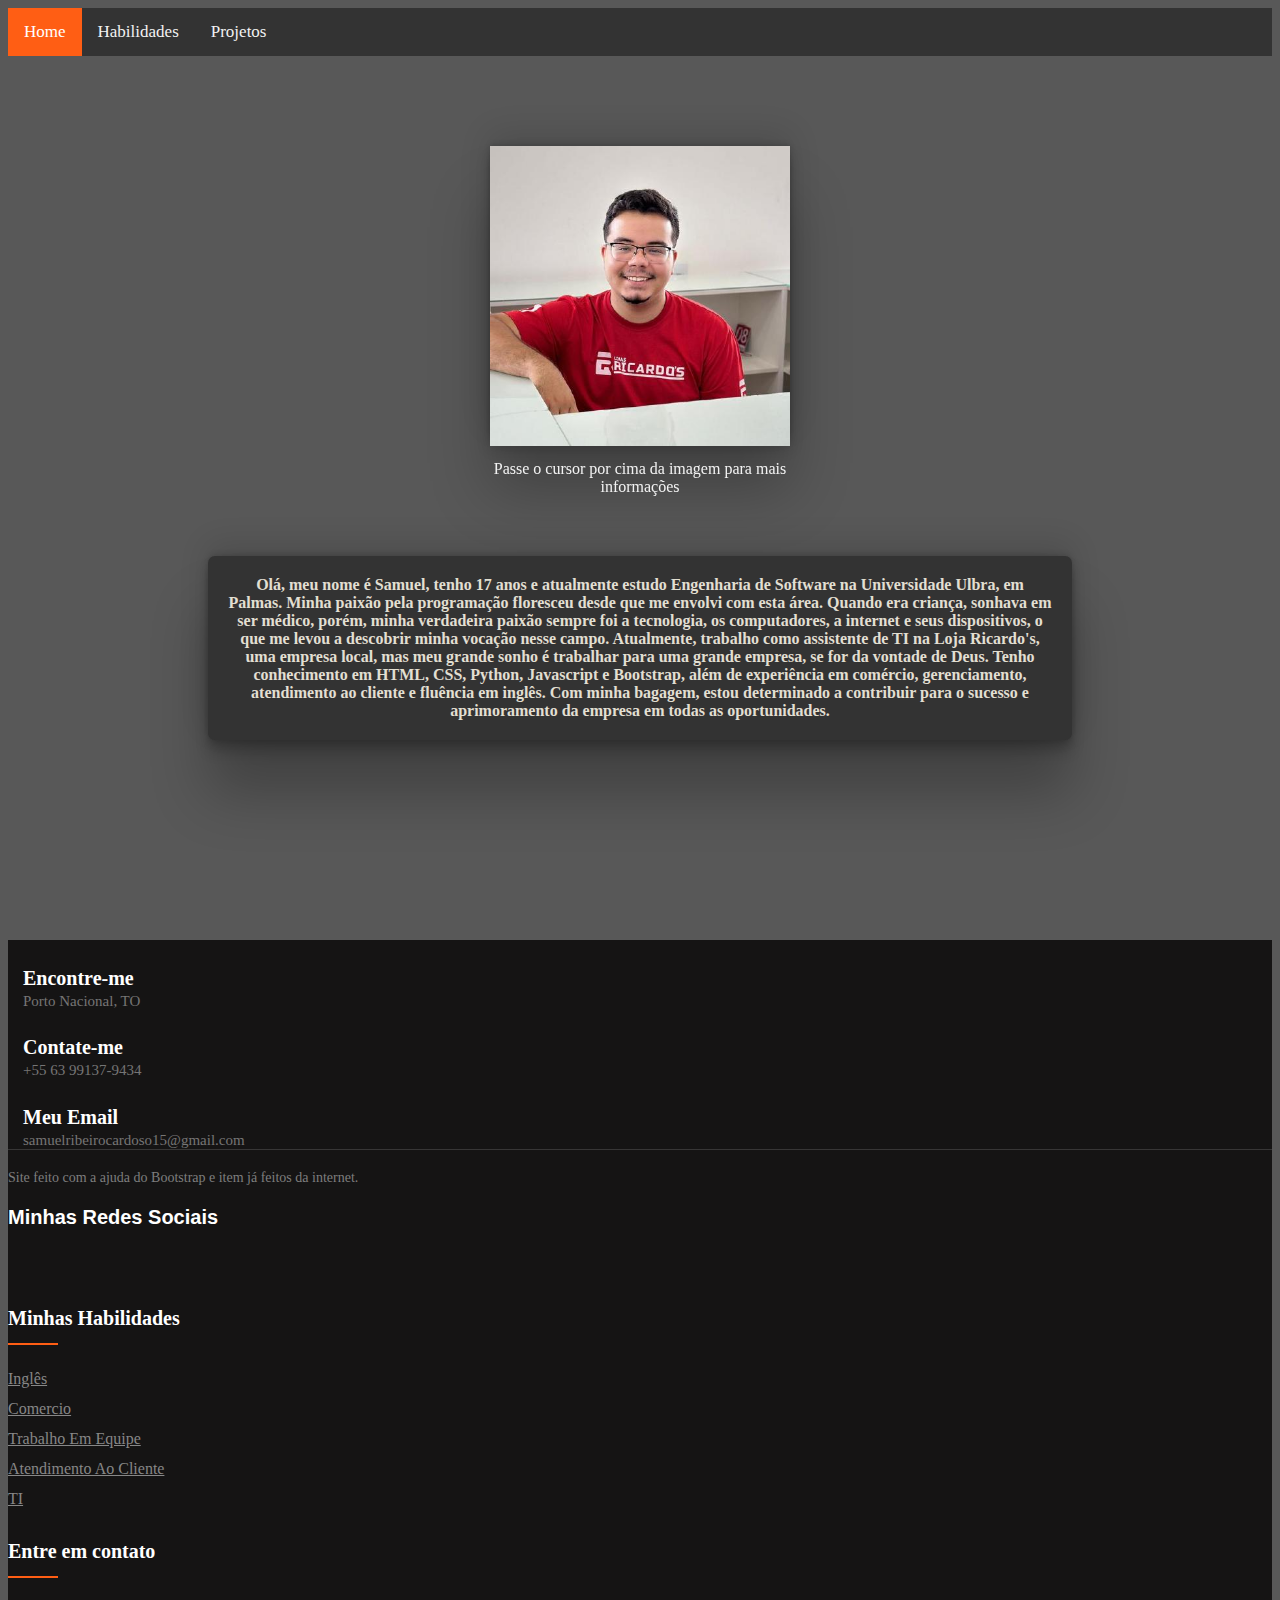
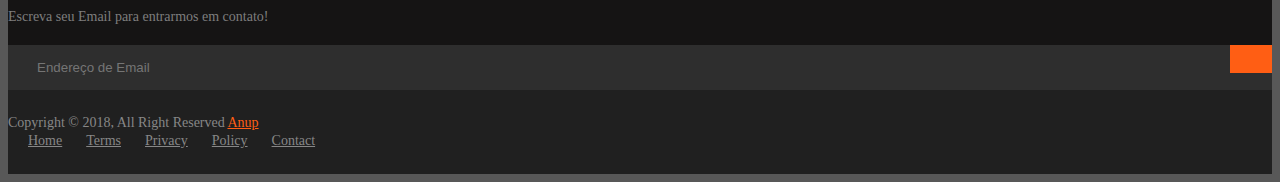
<file: index.html>
<!doctype html>
<html lang="en">
  <head>
    <meta charset="utf-8">
    <link rel="shortcut icon" type="x-icon" href="imgs/Femfoyou-Angry-Birds-Angry-bird-red.1024-removebg-preview.png">
    <meta name="viewport" content="width=device-width, initial-scale=1">
    <title>Portifólio de Samuel Ribeiro Cardoso</title>
    <link rel="stylesheet" href="css/stylesHome.css">
    <link href="https://cdn.jsdelivr.net/npm/bootstrap@5.3.2/dist/css/bootstrap.min.css" rel="stylesheet" integrity="sha384-T3c6CoIi6uLrA9TneNEoa7RxnatzjcDSCmG1MXxSR1GAsXEV/Dwwykc2MPK8M2HN" crossorigin="anonymous">
    <link rel="stylesheet" href="https://cdnjs.cloudflare.com/ajax/libs/font-awesome/6.4.2/css/all.min.css" integrity="sha512-z3gLpd7yknf1YoNbCzqRKc4qyor8gaKU1qmn+CShxbuBusANI9QpRohGBreCFkKxLhei6S9CQXFEbbKuqLg0DA==" crossorigin="anonymous" referrerpolicy="no-referrer" />
  </head>
  <body>

    <div class="topnav">
        <a class="active" href="index.html">Home</a>
        <a href="habilidades.html">Habilidades</a>
        <a href="projetos.html">Projetos</a>
    </div>

    <div class="foto-de-perfil">

        <div class="flip-card">
            <div class="flip-card-inner">
              <div class="flip-card-front">
                <img src="imgs/143662788.jpeg" alt="Foto do Programador" style="width:300px;height:300px;" class="foto-minha">
                <p class="texto-embaixo-da-foto">Passe o cursor por cima da imagem para mais informações</p>
              </div>
              <div class="flip-card-back">
                <h1>Samuel Ribeiro Cardoso</h1>
                <p class="in-text">Programador</p>
                <p class="in-text">17 anos, 1.70 cm</p>
              </div>
            </div>
        </div>
    </div>
    
    <div class="texto-expositivo">

        <h4 class="texto">Olá, meu nome é Samuel, tenho 17 anos e atualmente estudo Engenharia de Software na Universidade Ulbra, em Palmas. Minha paixão pela programação floresceu desde que me envolvi com esta área. Quando era criança, sonhava em ser médico, porém, minha verdadeira paixão sempre foi a tecnologia, os computadores, a internet e seus dispositivos, o que me levou a descobrir minha vocação nesse campo. Atualmente, trabalho como assistente de TI na Loja Ricardo's, uma empresa local, mas meu grande sonho é trabalhar para uma grande empresa, se for da vontade de Deus. Tenho conhecimento em HTML, CSS, Python, Javascript e Bootstrap, além de experiência em comércio, gerenciamento, atendimento ao cliente e fluência em inglês. Com minha bagagem, estou determinado a contribuir para o sucesso e aprimoramento da empresa em todas as oportunidades.</h4>

    </div>

    <footer class="footer-section">
        <div class="container">
            <div class="footer-cta pt-5 pb-5">
                <div class="row">
                    <div class="col-xl-4 col-md-4 mb-30">
                        <div class="single-cta">
                            <i class="fas fa-map-marker-alt"></i>
                            <div class="cta-text">
                                <h4>Encontre-me</h4>
                                <span>Porto Nacional, TO</span>
                            </div>
                        </div>
                    </div>
                    <div class="col-xl-4 col-md-4 mb-30">
                        <div class="single-cta">
                            <i class="fas fa-phone"></i>
                            <div class="cta-text">
                                <h4>Contate-me</h4>
                                <span>+55 63 99137-9434</span>
                            </div>
                        </div>
                    </div>
                    <div class="col-xl-4 col-md-4 mb-30">
                        <div class="single-cta">
                            <i class="far fa-envelope-open"></i>
                            <div class="cta-text">
                                <h4>Meu Email</h4>
                                <span>samuelribeirocardoso15@gmail.com</span>
                            </div>
                        </div>
                    </div>
                </div>
            </div>
            <div class="footer-content pt-5 pb-5">
                <div class="row">
                    <div class="col-xl-4 col-lg-4 mb-50">
                        <div class="footer-widget">
                            <div class="footer-text">
                                <p>Site feito com a ajuda do Bootstrap e item já feitos da internet.</p>
                            </div>
                            <div class="footer-social-icon">
                                <span>Minhas Redes Sociais</span>
                                <a href="https://www.linkedin.com/in/samuel-ribeiro-cardoso-77518b291?utm_source=share&utm_campaign=share_via&utm_content=profile&utm_medium=ios_app" target="_blank"><i class="fa-brands fa-linkedin fa-2xl"></i></a>
                                <a href="https://github.com/S4MU3LDemolidor" target="_blank"><i class="fa-brands fa-github fa-2xl"></i></a>
                                <a href="https://instagram.com/samuelinho123?igshid=aTduMGR2YTY1aWpz&utm_source=qr" target="_blank"><i class="fa-brands fa-square-instagram fa-2xl"></i></a>
                            </div>
                        </div>
                    </div>
                    <div class="col-xl-4 col-lg-4 col-md-6 mb-30">
                        <div class="footer-widget">
                            <div class="footer-widget-heading">
                                <h3>Minhas Habilidades</h3>
                            </div>
                            <ul>
                                <li><a href="https://pt.wikipedia.org/wiki/L%C3%ADngua_inglesa" target=”_blank”>Inglês</a></li>
                                <li><a href="https://brasilescola.uol.com.br/economia/comercio.htm" target=”_blank”>Comercio</a></li>
                                <li><a href="https://sambatech.com/blog/insights/trabalho-em-equipe/" target=”_blank”>Trabalho em equipe</a></li>
                                <li><a href="https://www.salesforce.com/br/atendimento-ao-cliente/" target=”_blank”>Atendimento ao cliente</a></li>
                                <li><a href="https://www.penso.com.br/o-que-e-ti-entenda-tudo-sobre-o-assunto/" target=”_blank”>TI</a></li>
                            </ul>
                        </div>
                    </div>
                    <div class="col-xl-4 col-lg-4 col-md-6 mb-50">
                        <div class="footer-widget">
                            <div class="footer-widget-heading">
                                <h3>Entre em contato</h3>
                            </div>
                            <div class="footer-text mb-25">
                                <p>Escreva seu Email para entrarmos em contato!</p>
                            </div>
                            <div class="subscribe-form">
                                <form action="#">
                                    <input type="text" placeholder="Endereço de Email">
                                    <button><i class="fab fa-telegram-plane"></i></button>
                                </form>
                            </div>
                        </div>
                    </div>
                </div>
            </div>
        </div>
        <div class="copyright-area">
            <div class="container">
                <div class="row">
                    <div class="col-xl-6 col-lg-6 text-center text-lg-left">
                        <div class="copyright-text">
                            <p>Copyright &copy; 2018, All Right Reserved <a href="https://codepen.io/anupkumar92/">Anup</a></p>
                        </div>
                    </div>
                    <div class="col-xl-6 col-lg-6 d-none d-lg-block text-right">
                        <div class="footer-menu">
                            <ul>
                                <li><a href="#">Home</a></li>
                                <li><a href="#">Terms</a></li>
                                <li><a href="#">Privacy</a></li>
                                <li><a href="#">Policy</a></li>
                                <li><a href="#">Contact</a></li>
                            </ul>
                        </div>
                    </div>
                </div>
            </div>
        </div>
    </footer>
    
    <script src="https://cdn.jsdelivr.net/npm/bootstrap@5.3.2/dist/js/bootstrap.bundle.min.js" integrity="sha384-C6RzsynM9kWDrMNeT87bh95OGNyZPhcTNXj1NW7RuBCsyN/o0jlpcV8Qyq46cDfL" crossorigin="anonymous"></script>

  </body>
</html>
</file>
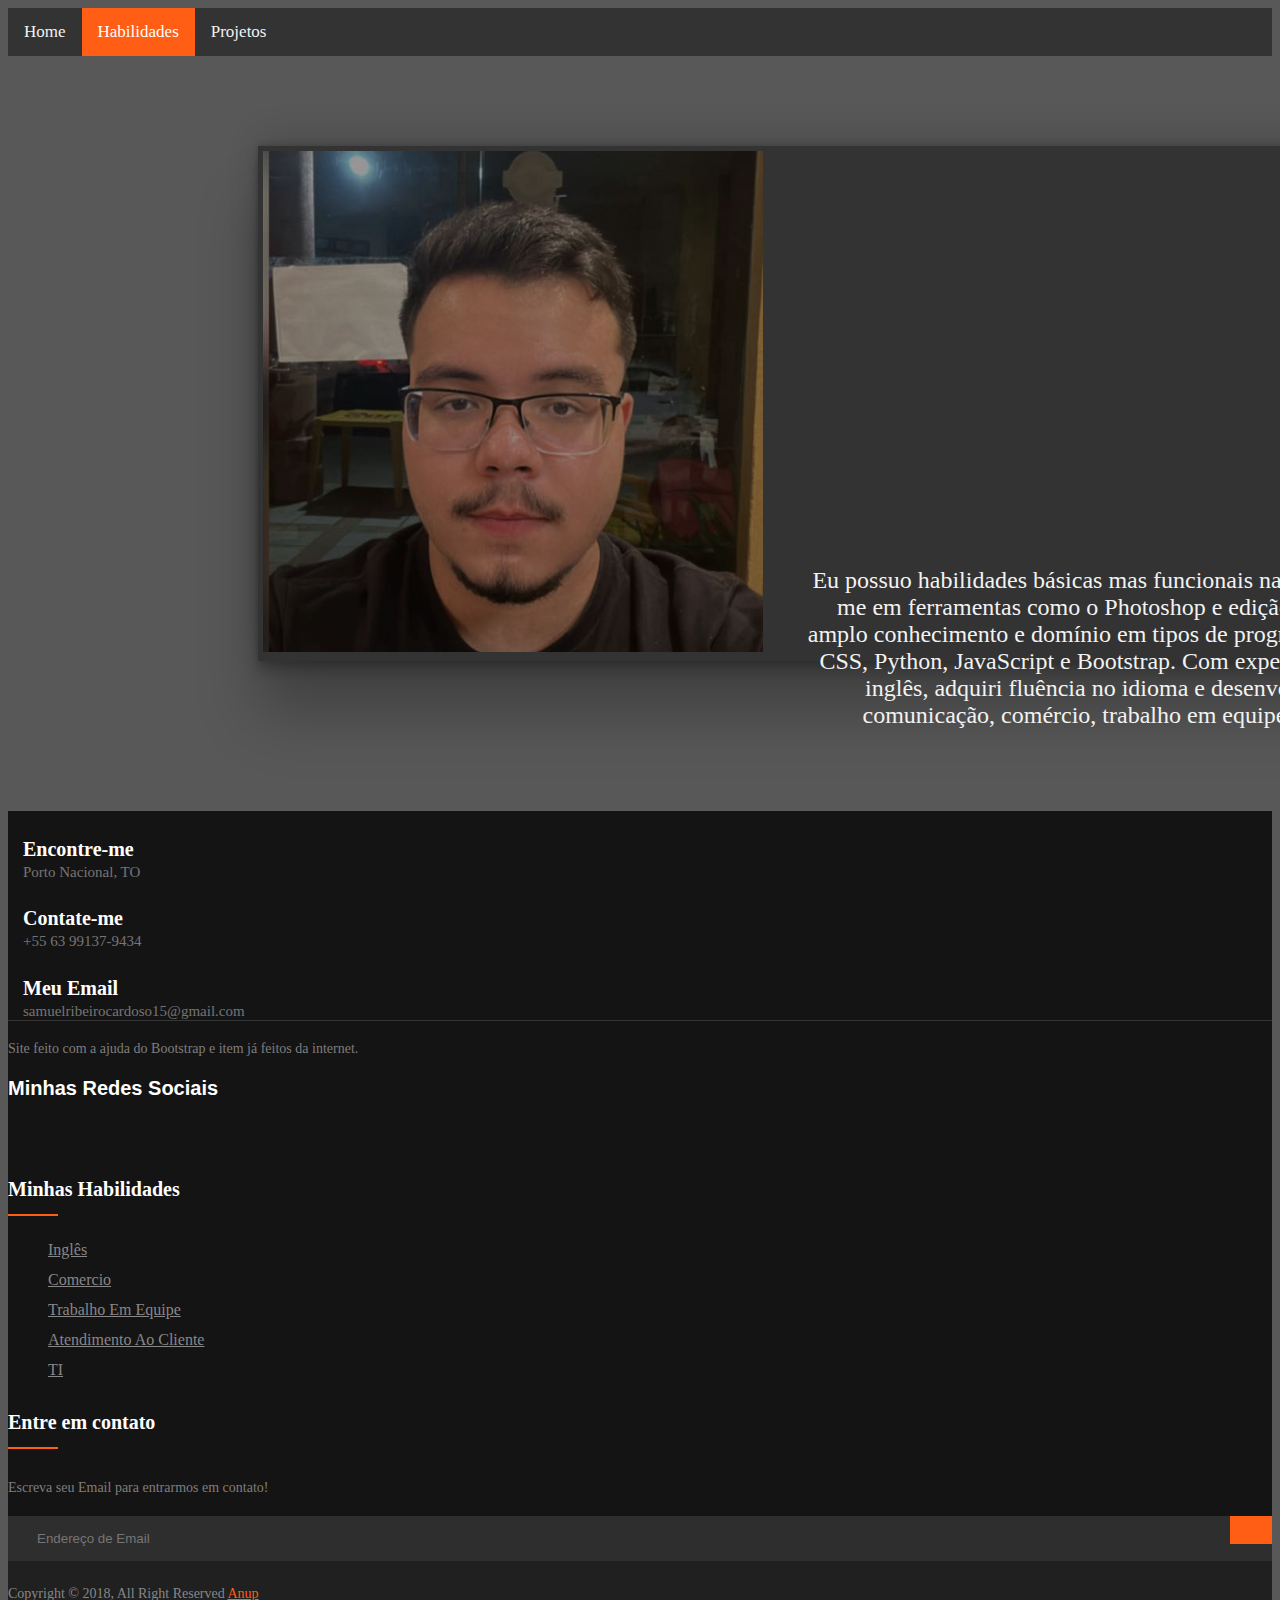
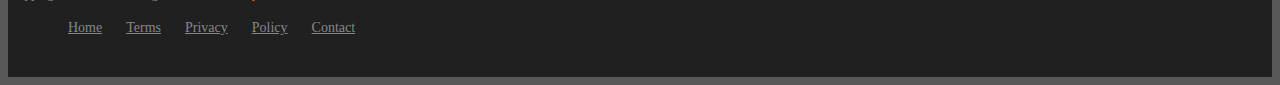
<file: habilidades.html>
<!doctype html>
<html lang="en">
  <head>
    <meta charset="utf-8">
    <link rel="shortcut icon" type="x-icon" href="imgs/Femfoyou-Angry-Birds-Angry-bird-red.1024-removebg-preview.png">
    <meta name="viewport" content="width=device-width, initial-scale=1">
    <title>Portifólio de Samuel Ribeiro Cardoso</title>
    <link rel="stylesheet" href="css/stylesHabilidades.css">
    <link href="https://cdn.jsdelivr.net/npm/bootstrap@5.3.2/dist/css/bootstrap.min.css" rel="stylesheet" integrity="sha384-T3c6CoIi6uLrA9TneNEoa7RxnatzjcDSCmG1MXxSR1GAsXEV/Dwwykc2MPK8M2HN" crossorigin="anonymous">
    <link rel="stylesheet" href="https://cdnjs.cloudflare.com/ajax/libs/font-awesome/6.4.2/css/all.min.css" integrity="sha512-z3gLpd7yknf1YoNbCzqRKc4qyor8gaKU1qmn+CShxbuBusANI9QpRohGBreCFkKxLhei6S9CQXFEbbKuqLg0DA==" crossorigin="anonymous" referrerpolicy="no-referrer" />
  </head>
  <body>

    <div class="topnav">
        <a href="index.html">Home</a>
        <a class="active" href="habilidades.html">Habilidades</a>
        <a href="projetos.html">Projetos</a>
    </div>

    <div class="caixa-foto">

        <img class="foto-prog" src="imgs/394106621_1392484141477275_1236601719340721739_n.jpg" alt="foto do Programador">
        <p class="text-prog">Eu possuo habilidades básicas mas funcionais na área computacional, destacando-me em ferramentas como o Photoshop e edição de vídeo. Além disso, possuo amplo conhecimento e domínio em tipos de programação essenciais, como HTML, CSS, Python, JavaScript e Bootstrap. Com experiência prévia como professor de inglês, adquiri fluência no idioma e desenvolvi habilidades valiosas em comunicação, comércio, trabalho em equipe e compreensão econômica.</p>

    </div>

    <footer class="footer-section">
        <div class="container">
            <div class="footer-cta pt-5 pb-5">
                <div class="row">
                    <div class="col-xl-4 col-md-4 mb-30">
                        <div class="single-cta">
                            <i class="fas fa-map-marker-alt"></i>
                            <div class="cta-text">
                                <h4>Encontre-me</h4>
                                <span>Porto Nacional, TO</span>
                            </div>
                        </div>
                    </div>
                    <div class="col-xl-4 col-md-4 mb-30">
                        <div class="single-cta">
                            <i class="fas fa-phone"></i>
                            <div class="cta-text">
                                <h4>Contate-me</h4>
                                <span>+55 63 99137-9434</span>
                            </div>
                        </div>
                    </div>
                    <div class="col-xl-4 col-md-4 mb-30">
                        <div class="single-cta">
                            <i class="far fa-envelope-open"></i>
                            <div class="cta-text">
                                <h4>Meu Email</h4>
                                <span>samuelribeirocardoso15@gmail.com</span>
                            </div>
                        </div>
                    </div>
                </div>
            </div>
            <div class="footer-content pt-5 pb-5">
                <div class="row">
                    <div class="col-xl-4 col-lg-4 mb-50">
                        <div class="footer-widget">
                            <div class="footer-text">
                                <p>Site feito com a ajuda do Bootstrap e item já feitos da internet.</p>
                            </div>
                            <div class="footer-social-icon">
                                <span>Minhas Redes Sociais</span>
                                <a href="https://www.linkedin.com/in/samuel-ribeiro-cardoso-77518b291?utm_source=share&utm_campaign=share_via&utm_content=profile&utm_medium=ios_app" target="_blank"><i class="fa-brands fa-linkedin fa-2xl"></i></a>
                                <a href="https://github.com/S4MU3LDemolidor" target="_blank"><i class="fa-brands fa-github fa-2xl"></i></a>
                                <a href="https://instagram.com/samuelinho123?igshid=aTduMGR2YTY1aWpz&utm_source=qr" target="_blank"><i class="fa-brands fa-square-instagram fa-2xl"></i></a>
                            </div>
                        </div>
                    </div>
                    <div class="col-xl-4 col-lg-4 col-md-6 mb-30">
                        <div class="footer-widget">
                            <div class="footer-widget-heading">
                                <h3>Minhas Habilidades</h3>
                            </div>
                            <ul>
                                <li><a href="https://pt.wikipedia.org/wiki/L%C3%ADngua_inglesa" target=”_blank”>Inglês</a></li>
                                <li><a href="https://brasilescola.uol.com.br/economia/comercio.htm" target=”_blank”>Comercio</a></li>
                                <li><a href="https://sambatech.com/blog/insights/trabalho-em-equipe/" target=”_blank”>Trabalho em equipe</a></li>
                                <li><a href="https://www.salesforce.com/br/atendimento-ao-cliente/" target=”_blank”>Atendimento ao cliente</a></li>
                                <li><a href="https://www.penso.com.br/o-que-e-ti-entenda-tudo-sobre-o-assunto/" target=”_blank”>TI</a></li>
                            </ul>
                        </div>
                    </div>
                    <div class="col-xl-4 col-lg-4 col-md-6 mb-50">
                        <div class="footer-widget">
                            <div class="footer-widget-heading">
                                <h3>Entre em contato</h3>
                            </div>
                            <div class="footer-text mb-25">
                                <p>Escreva seu Email para entrarmos em contato!</p>
                            </div>
                            <div class="subscribe-form">
                                <form action="#">
                                    <input type="text" placeholder="Endereço de Email">
                                    <button><i class="fab fa-telegram-plane"></i></button>
                                </form>
                            </div>
                        </div>
                    </div>
                </div>
            </div>
        </div>
        <div class="copyright-area">
            <div class="container">
                <div class="row">
                    <div class="col-xl-6 col-lg-6 text-center text-lg-left">
                        <div class="copyright-text">
                            <p>Copyright &copy; 2018, All Right Reserved <a href="https://codepen.io/anupkumar92/">Anup</a></p>
                        </div>
                    </div>
                    <div class="col-xl-6 col-lg-6 d-none d-lg-block text-right">
                        <div class="footer-menu">
                            <ul>
                                <li><a href="#">Home</a></li>
                                <li><a href="#">Terms</a></li>
                                <li><a href="#">Privacy</a></li>
                                <li><a href="#">Policy</a></li>
                                <li><a href="#">Contact</a></li>
                            </ul>
                        </div>
                    </div>
                </div>
            </div>
        </div>
    </footer>

  <body>
</html>
</file>
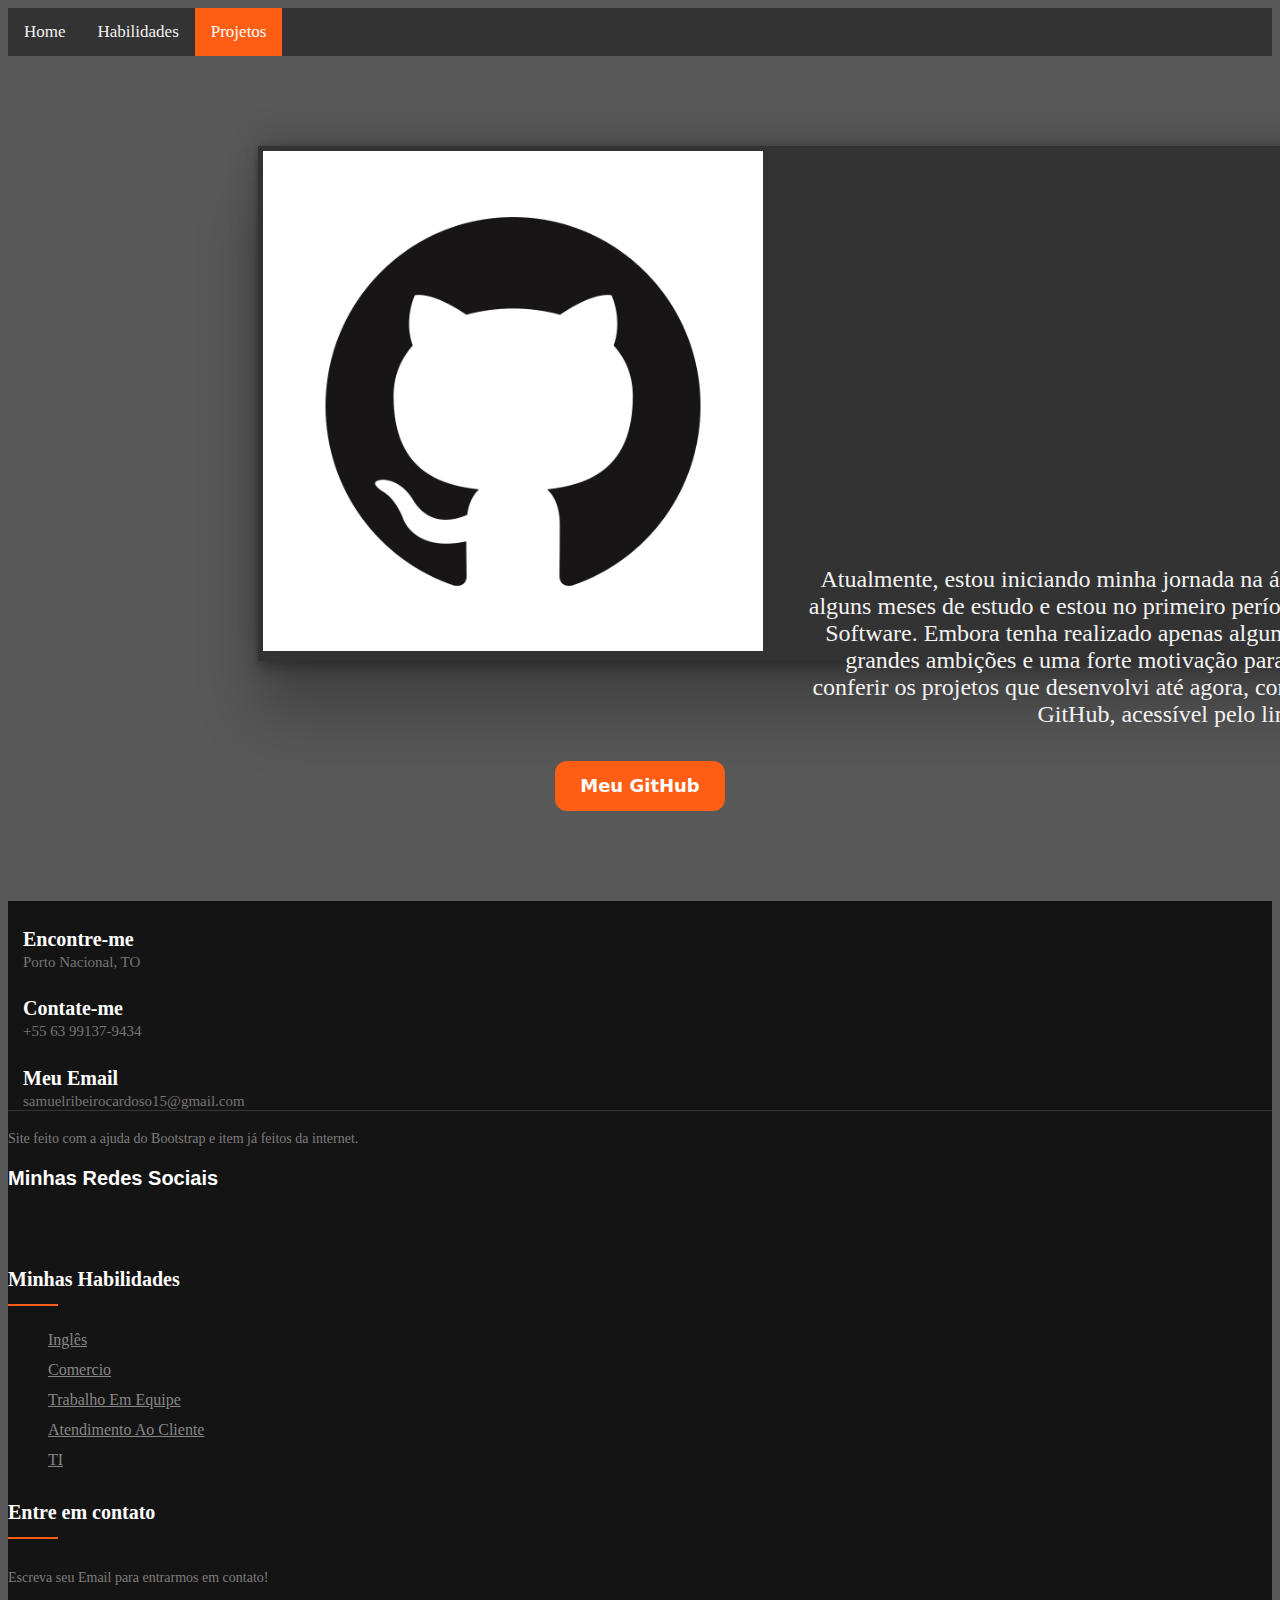
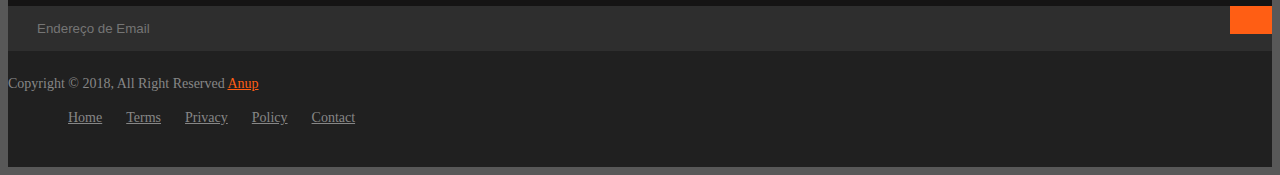
<file: projetos.html>
<!doctype html>
<html lang="en">
  <head>
    <meta charset="utf-8">
    <link rel="shortcut icon" type="x-icon" href="imgs/Femfoyou-Angry-Birds-Angry-bird-red.1024-removebg-preview.png">
    <meta name="viewport" content="width=device-width, initial-scale=1">
    <title>Portifólio de Samuel Ribeiro Cardoso</title>
    <link rel="stylesheet" href="css/stylesProjetos.css">
    <link href="https://cdn.jsdelivr.net/npm/bootstrap@5.3.2/dist/css/bootstrap.min.css" rel="stylesheet" integrity="sha384-T3c6CoIi6uLrA9TneNEoa7RxnatzjcDSCmG1MXxSR1GAsXEV/Dwwykc2MPK8M2HN" crossorigin="anonymous">
    <link rel="stylesheet" href="https://cdnjs.cloudflare.com/ajax/libs/font-awesome/6.4.2/css/all.min.css" integrity="sha512-z3gLpd7yknf1YoNbCzqRKc4qyor8gaKU1qmn+CShxbuBusANI9QpRohGBreCFkKxLhei6S9CQXFEbbKuqLg0DA==" crossorigin="anonymous" referrerpolicy="no-referrer" />
  </head>
  <body>

    <div class="topnav">
        <a href="index.html">Home</a>
        <a href="habilidades.html">Habilidades</a>
        <a class="active" href="projetos.html">Projetos</a>
    </div>

    <div class="caixa-foto">

        <img class="foto-prog" src="imgs/GitHub-Mark-ea2971cee799.png" alt="foto da plataforma GitHub">
        <p class="text-prog">Atualmente, estou iniciando minha jornada na área da programação, com apenas alguns meses de estudo e estou no primeiro período da faculdade de Engenharia de Software. Embora tenha realizado apenas alguns projetos até o momento, tenho grandes ambições e uma forte motivação para evoluir constantemente. Para conferir os projetos que desenvolvi até agora, convido você a visitar meu perfil no GitHub, acessível pelo link abaixo!</p>

    </div>

    <div class="gitButton">

        <a href="https://github.com/S4MU3LDemolidor" target="_blank">
            <button class="button-40" role="button">Meu GitHub</button>
        </a>

    </div>

    <footer class="footer-section">
        <div class="container">
            <div class="footer-cta pt-5 pb-5">
                <div class="row">
                    <div class="col-xl-4 col-md-4 mb-30">
                        <div class="single-cta">
                            <i class="fas fa-map-marker-alt"></i>
                            <div class="cta-text">
                                <h4>Encontre-me</h4>
                                <span>Porto Nacional, TO</span>
                            </div>
                        </div>
                    </div>
                    <div class="col-xl-4 col-md-4 mb-30">
                        <div class="single-cta">
                            <i class="fas fa-phone"></i>
                            <div class="cta-text">
                                <h4>Contate-me</h4>
                                <span>+55 63 99137-9434</span>
                            </div>
                        </div>
                    </div>
                    <div class="col-xl-4 col-md-4 mb-30">
                        <div class="single-cta">
                            <i class="far fa-envelope-open"></i>
                            <div class="cta-text">
                                <h4>Meu Email</h4>
                                <span>samuelribeirocardoso15@gmail.com</span>
                            </div>
                        </div>
                    </div>
                </div>
            </div>
            <div class="footer-content pt-5 pb-5">
                <div class="row">
                    <div class="col-xl-4 col-lg-4 mb-50">
                        <div class="footer-widget">
                            <div class="footer-text">
                                <p>Site feito com a ajuda do Bootstrap e item já feitos da internet.</p>
                            </div>
                            <div class="footer-social-icon">
                                <span>Minhas Redes Sociais</span>
                                <a href="https://www.linkedin.com/in/samuel-ribeiro-cardoso-77518b291?utm_source=share&utm_campaign=share_via&utm_content=profile&utm_medium=ios_app" target="_blank"><i class="fa-brands fa-linkedin fa-2xl"></i></a>
                                <a href="https://github.com/S4MU3LDemolidor" target="_blank"><i class="fa-brands fa-github fa-2xl"></i></a>
                                <a href="https://instagram.com/samuelinho123?igshid=aTduMGR2YTY1aWpz&utm_source=qr" target="_blank"><i class="fa-brands fa-square-instagram fa-2xl"></i></a>
                            </div>
                        </div>
                    </div>
                    <div class="col-xl-4 col-lg-4 col-md-6 mb-30">
                        <div class="footer-widget">
                            <div class="footer-widget-heading">
                                <h3>Minhas Habilidades</h3>
                            </div>
                            <ul>
                                <li><a href="https://pt.wikipedia.org/wiki/L%C3%ADngua_inglesa" target=”_blank”>Inglês</a></li>
                                <li><a href="https://brasilescola.uol.com.br/economia/comercio.htm" target=”_blank”>Comercio</a></li>
                                <li><a href="https://sambatech.com/blog/insights/trabalho-em-equipe/" target=”_blank”>Trabalho em equipe</a></li>
                                <li><a href="https://www.salesforce.com/br/atendimento-ao-cliente/" target=”_blank”>Atendimento ao cliente</a></li>
                                <li><a href="https://www.penso.com.br/o-que-e-ti-entenda-tudo-sobre-o-assunto/" target=”_blank”>TI</a></li>
                            </ul>
                        </div>
                    </div>
                    <div class="col-xl-4 col-lg-4 col-md-6 mb-50">
                        <div class="footer-widget">
                            <div class="footer-widget-heading">
                                <h3>Entre em contato</h3>
                            </div>
                            <div class="footer-text mb-25">
                                <p>Escreva seu Email para entrarmos em contato!</p>
                            </div>
                            <div class="subscribe-form">
                                <form action="#">
                                    <input type="text" placeholder="Endereço de Email">
                                    <button><i class="fab fa-telegram-plane"></i></button>
                                </form>
                            </div>
                        </div>
                    </div>
                </div>
            </div>
        </div>
        <div class="copyright-area">
            <div class="container">
                <div class="row">
                    <div class="col-xl-6 col-lg-6 text-center text-lg-left">
                        <div class="copyright-text">
                            <p>Copyright &copy; 2018, All Right Reserved <a href="https://codepen.io/anupkumar92/">Anup</a></p>
                        </div>
                    </div>
                    <div class="col-xl-6 col-lg-6 d-none d-lg-block text-right">
                        <div class="footer-menu">
                            <ul>
                                <li><a href="#">Home</a></li>
                                <li><a href="#">Terms</a></li>
                                <li><a href="#">Privacy</a></li>
                                <li><a href="#">Policy</a></li>
                                <li><a href="#">Contact</a></li>
                            </ul>
                        </div>
                    </div>
                </div>
            </div>
        </div>
    </footer>

  <body>
</html>
</file>
<file: css/stylesHome.css>
body {
    background: #585858 !important;
}

/* Add a black background color to the top navigation */
.topnav {
    background-color: #333;
    overflow: hidden;
  }
  
  /* Style the links inside the navigation bar */
  .topnav a {
    float: left;
    color: #f2f2f2;
    text-align: center;
    padding: 14px 16px;
    text-decoration: none;
    font-size: 17px;
  }
  
  /* Change the color of links on hover */
  .topnav a:hover {
    background-color: white;
    color: black;
  }
  
  /* Add a color to the active/current link */
  .topnav a.active {
    background-color: #ff5e14;
    color: white;
  }

  .foto-de-perfil {
    width: 300px;
    height: 290px;
    margin-left: auto;
    margin-right: auto;
    display: block;
    margin-top: 90px;
    background-color: #333;
    box-shadow: rgba(0, 0, 0, 0.25) 0px 54px 55px, rgba(0, 0, 0, 0.12) 0px -12px 30px, rgba(0, 0, 0, 0.12) 0px 4px 6px, rgba(0, 0, 0, 0.17) 0px 12px 13px, rgba(0, 0, 0, 0.09) 0px -3px 5px;
  }

    .texto-expositivo {
        margin-left: auto;
        margin-right: auto;
        text-align: center;
        margin-top: 120px;
        padding-left: 200px;
        padding-right: 200px;
    }
    .texto {
        color: #E2DFD2;
        background-color: #333;
        padding-left: 20px;
        padding-right: 20px;
        padding-top: 20px;
        padding-bottom: 20px;
        border-radius: 7px;
        margin-bottom: 200px;
        box-shadow: rgba(0, 0, 0, 0.25) 0px 54px 55px, rgba(0, 0, 0, 0.12) 0px -12px 30px, rgba(0, 0, 0, 0.12) 0px 4px 6px, rgba(0, 0, 0, 0.17) 0px 12px 13px, rgba(0, 0, 0, 0.09) 0px -3px 5px;
    }

    /* The flip card container - set the width and height to whatever you want. We have added the border property to demonstrate that the flip itself goes out of the box on hover (remove perspective if you don't want the 3D effect */
.flip-card {
    background-color: transparent;
    width: 300px;
    height: 200px;
    perspective: 1000px; /* Remove this if you don't want the 3D effect */
  }
  
  /* This container is needed to position the front and back side */
  .flip-card-inner {
    position: relative;
    width: 100%;
    height: 100%;
    text-align: center;
    transition: transform 0.8s;
    transform-style: preserve-3d;
  }
  
  /* Do an horizontal flip when you move the mouse over the flip box container */
  .flip-card:hover .flip-card-inner {
    transform: rotateY(180deg);
  }
  
  /* Position the front and back side */
  .flip-card-front, .flip-card-back {
    position: absolute;
    width: 100%;
    height: 100%;
    -webkit-backface-visibility: hidden; /* Safari */
    backface-visibility: hidden;
  }
  
  /* Style the front side (fallback if image is missing) */
  .flip-card-front {
    background-color: #bbb;
    color: black;
  }
  
  /* Style the back side */
  .flip-card-back {
    background-color: #ff5e14;
    color: white;
    transform: rotateY(180deg);
    height: 300px;
    width: 300px;
    text-align: center;
    padding-top: 60px;
  }

    .in-text {
        font-weight: bold;
    }

    ul {
        margin: 0px;
        padding: 0px;
    }
    .footer-section {
      background: #151414;
      position: relative;
    }
    .footer-cta {
      border-bottom: 1px solid #373636;
    }
    .single-cta i {
      color: #ff5e14;
      font-size: 30px;
      float: left;
      margin-top: 8px;
    }
    .cta-text {
      padding-left: 15px;
      display: inline-block;
    }
    .cta-text h4 {
      color: #fff;
      font-size: 20px;
      font-weight: 600;
      margin-bottom: 2px;
    }
    .cta-text span {
      color: #757575;
      font-size: 15px;
    }
    .footer-content {
      position: relative;
      z-index: 2;
    }
    .footer-pattern img {
      position: absolute;
      top: 0;
      left: 0;
      height: 330px;
      background-size: cover;
      background-position: 100% 100%;
    }
    .footer-text p {
      margin-bottom: 14px;
      font-size: 14px;
          color: #7e7e7e;
      line-height: 28px;
    }
    .footer-social-icon span {
      color: #fff;
      display: block;
      font-size: 20px;
      font-weight: 700;
      font-family: 'Poppins', sans-serif;
      margin-bottom: 20px;
    }
    .footer-social-icon a {
      color: #fff;
      font-size: 16px;
      margin-right: 15px;
    }
    .footer-social-icon i {
      height: 40px;
      width: 40px;
      text-align: center;
      line-height: 38px;
      border-radius: 50%;
    }
    .facebook-bg{
      background: #3B5998;
    }
    .twitter-bg{
      background: #55ACEE;
    }
    .google-bg{
      background: #DD4B39;
    }
    .footer-widget-heading h3 {
      color: #fff;
      font-size: 20px;
      font-weight: 600;
      margin-bottom: 40px;
      position: relative;
    }
    .footer-widget-heading h3::before {
      content: "";
      position: absolute;
      left: 0;
      bottom: -15px;
      height: 2px;
      width: 50px;
      background: #ff5e14;
    }
    .footer-widget ul li {
      display: inline-block;
      width: 50%;
      margin-bottom: 12px;
    }
    .footer-widget ul li a:hover{
      color: #ff5e14;
    }
    .footer-widget ul li a {
      color: #878787;
      text-transform: capitalize;
    }
    .subscribe-form {
      position: relative;
      overflow: hidden;
    }
    .subscribe-form input {
      width: 100%;
      padding: 14px 28px;
      background: #2E2E2E;
      border: 1px solid #2E2E2E;
      color: #fff;
    }
    .subscribe-form button {
        position: absolute;
        right: 0;
        background: #ff5e14;
        padding: 13px 20px;
        border: 1px solid #ff5e14;
        top: 0;
    }
    .subscribe-form button i {
      color: #fff;
      font-size: 22px;
      transform: rotate(-6deg);
    }
    .copyright-area{
      background: #202020;
      padding: 25px 0;
    }
    .copyright-text p {
      margin: 0;
      font-size: 14px;
      color: #878787;
    }
    .copyright-text p a{
      color: #ff5e14;
    }
    .footer-menu li {
      display: inline-block;
      margin-left: 20px;
    }
    .footer-menu li:hover a{
      color: #ff5e14;
    }
    .footer-menu li a {
      font-size: 14px;
      color: #878787;
    }

    .texto-embaixo-da-foto {
      color: #f2f2f2;
      margin-top: 10px;
    }

    .texto-expositivo {
      transition: transform .2s; /* Animation */
    }
    
    .texto-expositivo:hover {
      transform: scale(1.1); /* (150% zoom - Note: if the zoom is too large, it will go outside of the viewport) */
    }
</file>
<file: css/stylesHabilidades.css>
body {
    background: #585858 !important;
}

/* Add a black background color to the top navigation */
.topnav {
    background-color: #333;
    overflow: hidden;
  }
  
  /* Style the links inside the navigation bar */
  .topnav a {
    float: left;
    color: #f2f2f2;
    text-align: center;
    padding: 14px 16px;
    text-decoration: none;
    font-size: 17px;
  }
  
  /* Change the color of links on hover */
  .topnav a:hover {
    background-color: white;
    color: black;
  }
  
  /* Add a color to the active/current link */
  .topnav a.active {
    background-color: #ff5e14;
    color: white;
  }

  .foto-prog {
    display: inline-block;
    margin-right: auto;
    width: 500px;
  }

  .caixa-foto {
    display: block;
    margin-left: 250px;
    margin-right: auto;
    margin-top: 90px;
    width: 1400px;
    height: 510px;
    padding-left: 5px;
    padding-top: 5px;
    background-color: #333;
    transition: transform .2s;
    box-shadow: rgba(0, 0, 0, 0.25) 0px 54px 55px, rgba(0, 0, 0, 0.12) 0px -12px 30px, rgba(0, 0, 0, 0.12) 0px 4px 6px, rgba(0, 0, 0, 0.17) 0px 12px 13px, rgba(0, 0, 0, 0.09) 0px -3px 5px;
  }

  .caixa-foto:hover {
    transform: scale(1.1); /* (150% zoom - Note: if the zoom is too large, it will go outside of the viewport) */
  }

  .text-prog {
    display: inline-block;
    color: #f2f2f2;
    justify-content: center;
    font-size: x-large;
    vertical-align: middle;
    text-align: center;
    margin-left: 40px;
    width: 800px;
  }

  .footer-section {
    background: #151414;
    position: relative;
    margin-top: 150px;
  }
  .footer-cta {
    border-bottom: 1px solid #373636;
  }
  .single-cta i {
    color: #ff5e14;
    font-size: 30px;
    float: left;
    margin-top: 8px;
  }
  .cta-text {
    padding-left: 15px;
    display: inline-block;
  }
  .cta-text h4 {
    color: #fff;
    font-size: 20px;
    font-weight: 600;
    margin-bottom: 2px;
  }
  .cta-text span {
    color: #757575;
    font-size: 15px;
  }
  .footer-content {
    position: relative;
    z-index: 2;
  }
  .footer-pattern img {
    position: absolute;
    top: 0;
    left: 0;
    height: 330px;
    background-size: cover;
    background-position: 100% 100%;
  }
  .footer-text p {
    margin-bottom: 14px;
    font-size: 14px;
        color: #7e7e7e;
    line-height: 28px;
  }
  .footer-social-icon span {
    color: #fff;
    display: block;
    font-size: 20px;
    font-weight: 700;
    font-family: 'Poppins', sans-serif;
    margin-bottom: 20px;
  }
  .footer-social-icon a {
    color: #fff;
    font-size: 16px;
    margin-right: 15px;
  }
  .footer-social-icon i {
    height: 40px;
    width: 40px;
    text-align: center;
    line-height: 38px;
    border-radius: 50%;
  }
  .facebook-bg{
    background: #3B5998;
  }
  .twitter-bg{
    background: #55ACEE;
  }
  .google-bg{
    background: #DD4B39;
  }
  .footer-widget-heading h3 {
    color: #fff;
    font-size: 20px;
    font-weight: 600;
    margin-bottom: 40px;
    position: relative;
  }
  .footer-widget-heading h3::before {
    content: "";
    position: absolute;
    left: 0;
    bottom: -15px;
    height: 2px;
    width: 50px;
    background: #ff5e14;
  }
  .footer-widget ul li {
    display: inline-block;
    width: 50%;
    margin-bottom: 12px;
  }
  .footer-widget ul li a:hover{
    color: #ff5e14;
  }
  .footer-widget ul li a {
    color: #878787;
    text-transform: capitalize;
  }
  .subscribe-form {
    position: relative;
    overflow: hidden;
  }
  .subscribe-form input {
    width: 100%;
    padding: 14px 28px;
    background: #2E2E2E;
    border: 1px solid #2E2E2E;
    color: #fff;
  }
  .subscribe-form button {
      position: absolute;
      right: 0;
      background: #ff5e14;
      padding: 13px 20px;
      border: 1px solid #ff5e14;
      top: 0;
  }
  .subscribe-form button i {
    color: #fff;
    font-size: 22px;
    transform: rotate(-6deg);
  }
  .copyright-area{
    background: #202020;
    padding: 25px 0;
  }
  .copyright-text p {
    margin: 0;
    font-size: 14px;
    color: #878787;
  }
  .copyright-text p a{
    color: #ff5e14;
  }
  .footer-menu li {
    display: inline-block;
    margin-left: 20px;
  }
  .footer-menu li:hover a{
    color: #ff5e14;
  }
  .footer-menu li a {
    font-size: 14px;
    color: #878787;
  }
</file>
<file: css/stylesProjetos.css>
body {
    background: #585858 !important;
}

/* Add a black background color to the top navigation */
.topnav {
    background-color: #333;
    overflow: hidden;
  }
  
  /* Style the links inside the navigation bar */
  .topnav a {
    float: left;
    color: #f2f2f2;
    text-align: center;
    padding: 14px 16px;
    text-decoration: none;
    font-size: 17px;
  }
  
  /* Change the color of links on hover */
  .topnav a:hover {
    background-color: white;
    color: black;
  }
  
  /* Add a color to the active/current link */
  .topnav a.active {
    background-color: #ff5e14;
    color: white;
  }

  .foto-prog {
    display: inline-block;
    margin-right: auto;
    width: 500px;
  }

  .caixa-foto {
    display: block;
    margin-left: 250px;
    margin-right: auto;
    margin-top: 90px;
    width: 1400px;
    height: 510px;
    padding-left: 5px;
    padding-top: 5px;
    background-color: #333;
    transition: transform .2s;
    box-shadow: rgba(0, 0, 0, 0.25) 0px 54px 55px, rgba(0, 0, 0, 0.12) 0px -12px 30px, rgba(0, 0, 0, 0.12) 0px 4px 6px, rgba(0, 0, 0, 0.17) 0px 12px 13px, rgba(0, 0, 0, 0.09) 0px -3px 5px;
  }

  .caixa-foto:hover {
    transform: scale(1.1); /* (150% zoom - Note: if the zoom is too large, it will go outside of the viewport) */
  }

  .text-prog {
    display: inline-block;
    color: #f2f2f2;
    justify-content: center;
    font-size: x-large;
    vertical-align: middle;
    text-align: center;
    margin-left: 40px;
    width: 800px;
  }

  .footer-section {
    background: #151414;
    position: relative;
    margin-top: 90px;
  }
  .footer-cta {
    border-bottom: 1px solid #373636;
  }
  .single-cta i {
    color: #ff5e14;
    font-size: 30px;
    float: left;
    margin-top: 8px;
  }
  .cta-text {
    padding-left: 15px;
    display: inline-block;
  }
  .cta-text h4 {
    color: #fff;
    font-size: 20px;
    font-weight: 600;
    margin-bottom: 2px;
  }
  .cta-text span {
    color: #757575;
    font-size: 15px;
  }
  .footer-content {
    position: relative;
    z-index: 2;
  }
  .footer-pattern img {
    position: absolute;
    top: 0;
    left: 0;
    height: 330px;
    background-size: cover;
    background-position: 100% 100%;
  }
  .footer-text p {
    margin-bottom: 14px;
    font-size: 14px;
        color: #7e7e7e;
    line-height: 28px;
  }
  .footer-social-icon span {
    color: #fff;
    display: block;
    font-size: 20px;
    font-weight: 700;
    font-family: 'Poppins', sans-serif;
    margin-bottom: 20px;
  }
  .footer-social-icon a {
    color: #fff;
    font-size: 16px;
    margin-right: 15px;
  }
  .footer-social-icon i {
    height: 40px;
    width: 40px;
    text-align: center;
    line-height: 38px;
    border-radius: 50%;
  }
  .facebook-bg{
    background: #3B5998;
  }
  .twitter-bg{
    background: #55ACEE;
  }
  .google-bg{
    background: #DD4B39;
  }
  .footer-widget-heading h3 {
    color: #fff;
    font-size: 20px;
    font-weight: 600;
    margin-bottom: 40px;
    position: relative;
  }
  .footer-widget-heading h3::before {
    content: "";
    position: absolute;
    left: 0;
    bottom: -15px;
    height: 2px;
    width: 50px;
    background: #ff5e14;
  }
  .footer-widget ul li {
    display: inline-block;
    width: 50%;
    margin-bottom: 12px;
  }
  .footer-widget ul li a:hover{
    color: #ff5e14;
  }
  .footer-widget ul li a {
    color: #878787;
    text-transform: capitalize;
  }
  .subscribe-form {
    position: relative;
    overflow: hidden;
  }
  .subscribe-form input {
    width: 100%;
    padding: 14px 28px;
    background: #2E2E2E;
    border: 1px solid #2E2E2E;
    color: #fff;
  }
  .subscribe-form button {
      position: absolute;
      right: 0;
      background: #ff5e14;
      padding: 13px 20px;
      border: 1px solid #ff5e14;
      top: 0;
  }
  .subscribe-form button i {
    color: #fff;
    font-size: 22px;
    transform: rotate(-6deg);
  }
  .copyright-area{
    background: #202020;
    padding: 25px 0;
  }
  .copyright-text p {
    margin: 0;
    font-size: 14px;
    color: #878787;
  }
  .copyright-text p a{
    color: #ff5e14;
  }
  .footer-menu li {
    display: inline-block;
    margin-left: 20px;
  }
  .footer-menu li:hover a{
    color: #ff5e14;
  }
  .footer-menu li a {
    font-size: 14px;
    color: #878787;
  }

  .button-40 {
    background-color: #ff5e14;
    border: 1px solid transparent;
    border-radius: .75rem;
    box-sizing: border-box;
    color: #FFFFFF;
    cursor: pointer;
    flex: 0 0 auto;
    font-family: "Inter var",ui-sans-serif,system-ui,-apple-system,system-ui,"Segoe UI",Roboto,"Helvetica Neue",Arial,"Noto Sans",sans-serif,"Apple Color Emoji","Segoe UI Emoji","Segoe UI Symbol","Noto Color Emoji";
    font-size: 1.125rem;
    font-weight: 600;
    line-height: 1.5rem;
    padding: .75rem 1.2rem;
    text-align: center;
    text-decoration: none #6B7280 solid;
    text-decoration-thickness: auto;
    transition-duration: .2s;
    transition-property: background-color,border-color,color,fill,stroke;
    transition-timing-function: cubic-bezier(.4, 0, 0.2, 1);
    user-select: none;
    -webkit-user-select: none;
    touch-action: manipulation;
    width: auto;
  }
  
  .button-40:hover {
    background-color: #333;
  }
  
  .button-40:focus {
    box-shadow: none;
    outline: 2px solid transparent;
    outline-offset: 2px;
  }
  
  @media (min-width: 768px) {
    .button-40 {
      padding: .75rem 1.5rem;
    }
  }

  .gitButton {
    display: flex;
    justify-content: center;
    align-items: center;
    margin-top: 100px;
  }
</file>
